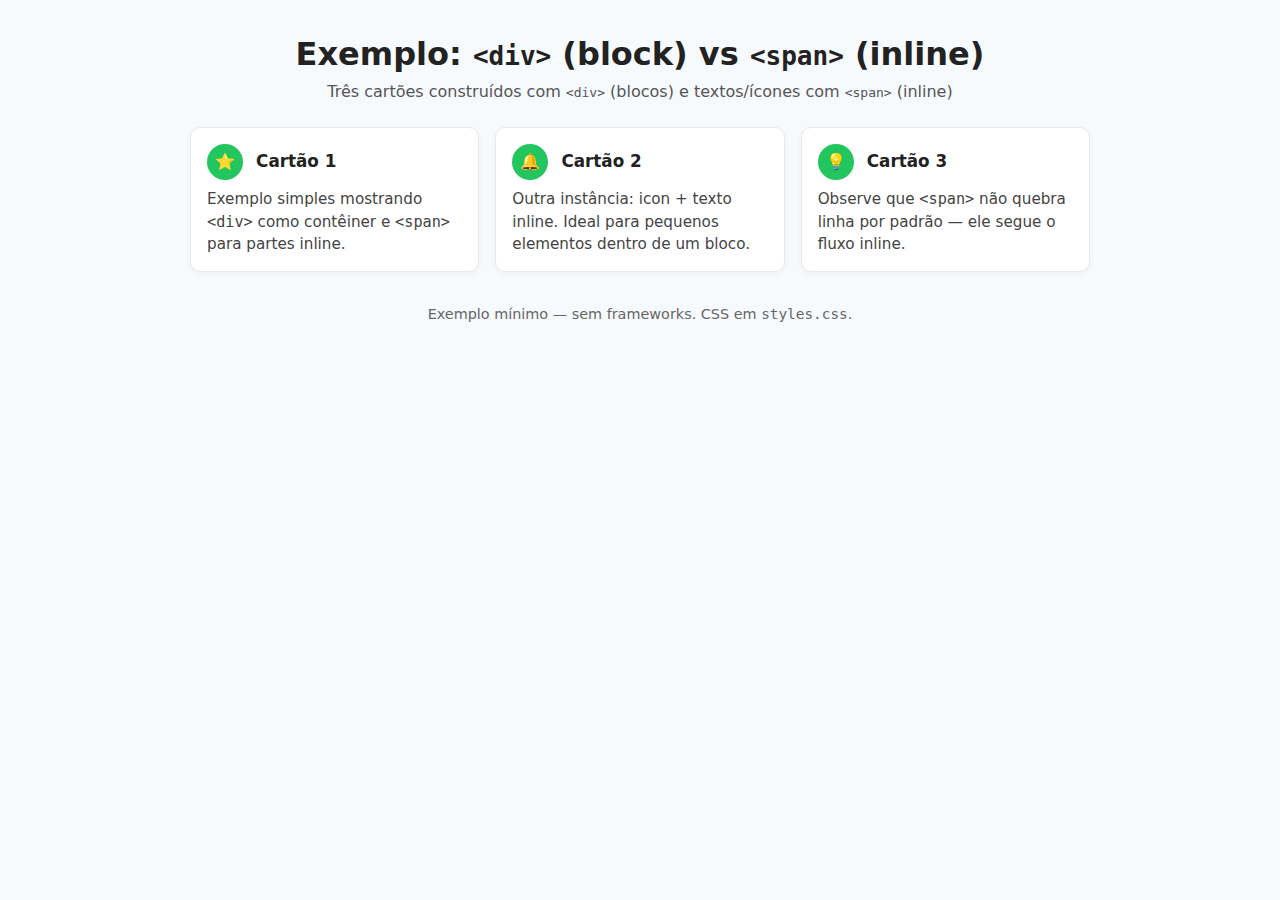
<file: index.html>
<!doctype html>
<html lang="pt-BR">
<head>
  <meta charset="utf-8">
  <meta name="viewport" content="width=device-width,initial-scale=1">
  <title>DIV x SPAN — Exemplo mínimo</title>
  <link rel="stylesheet" href="styles.css">
</head>
<body>
  <header class="site-header">
    <h1>Exemplo: <code>&lt;div&gt;</code> (block) vs <code>&lt;span&gt;</code> (inline)</h1>
    <p class="subtitle">Três cartões construídos com <code>&lt;div&gt;</code> (blocos) e textos/ícones com <code>&lt;span&gt;</code> (inline)</p>
  </header>
  <main>
    <section class="cards" aria-label="Exemplos de cartões">
      <article class="card">
        <div class="card-body">
          <span class="icon" aria-hidden="true">⭐</span>
          <h2 class="card-title"><span class="title-text">Cartão 1</span></h2>
          <p class="card-desc"><span class="desc-text">Exemplo simples mostrando <code>&lt;div&gt;</code> como contêiner e <code>&lt;span&gt;</code> para partes inline.</span></p>
        </div>
      </article>
      <article class="card">
        <div class="card-body">
          <span class="icon" aria-hidden="true">🔔</span>
          <h2 class="card-title"><span class="title-text">Cartão 2</span></h2>
          <p class="card-desc"><span class="desc-text">Outra instância: icon + texto inline. Ideal para pequenos elementos dentro de um bloco.</span></p>
        </div>
      </article>
      <article class="card">
        <div class="card-body">
          <span class="icon" aria-hidden="true">💡</span>
          <h2 class="card-title"><span class="title-text">Cartão 3</span></h2>
          <p class="card-desc"><span class="desc-text">Observe que <code>&lt;span&gt;</code> não quebra linha por padrão — ele segue o fluxo inline.</span></p>
        </div>
      </article>
    </section>
  </main>
  <footer class="site-footer">
    <p>Exemplo mínimo — sem frameworks. CSS em <code>styles.css</code>.</p>
  </footer>
</body>
</html>
</file>
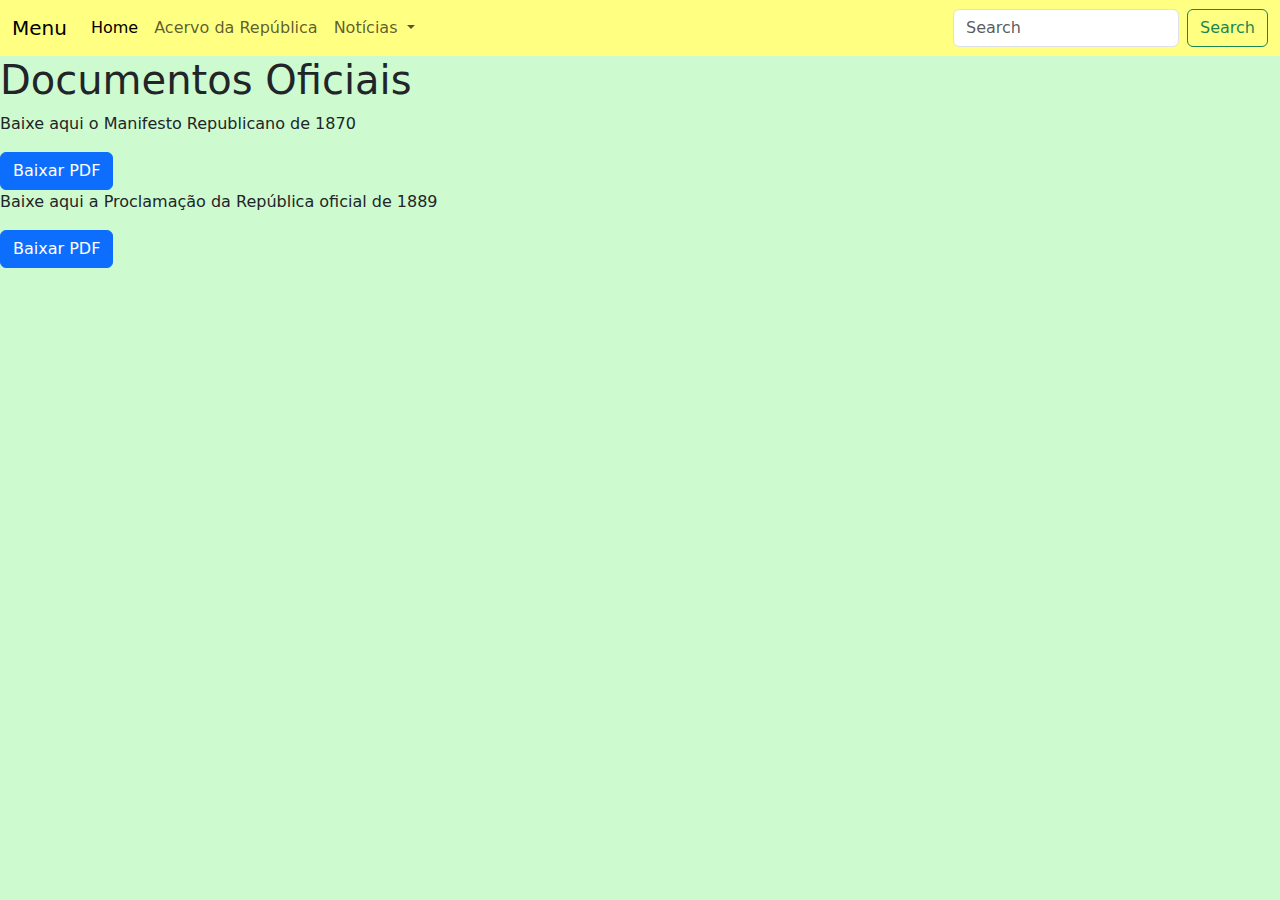
<file: documentos.html>
<!DOCTYPE html>
<html lang="en">
<head>
    <meta charset="UTF-8">
    <meta name="viewport" content="width=device-width, initial-scale=1.0">
    <title>Document</title>
    <link rel="stylesheet" href="https://cdn.jsdelivr.net/npm/bootstrap@5.3.8/dist/css/bootstrap.min.css">
    <script src="https://cdn.jsdelivr.net/npm/bootstrap@5.3.8/dist/js/bootstrap.bundle.min.js"></script>

    <style>
  body {
    background-color: #cefad0; /* Cor de fundo da página */
  } </style>

</head>

<body>
    <nav class="navbar navbar-expand-lg bg-#ffff81;" style="background-color: #ffff81;">
  <div class="container-fluid">
    <a class="navbar-brand" href="#">Menu</a>
    <button class="navbar-toggler" type="button" data-bs-toggle="collapse" data-bs-target="#navbarSupportedContent" aria-controls="navbarSupportedContent" aria-expanded="false" aria-label="Toggle navigation">
      <span class="navbar-toggler-icon"></span>
    </button>
    <div class="collapse navbar-collapse" id="navbarSupportedContent">
      <ul class="navbar-nav me-auto mb-2 mb-lg-0">
        <li class="nav-item">
          <a class="nav-link active" aria-current="page" href="#">Home</a>
        </li>
        <li class="nav-item">
          <a class="nav-link" href="#">Acervo da República</a>
        </li>
        <li class="nav-item dropdown">
          <a class="nav-link dropdown-toggle" href="#" role="button" data-bs-toggle="dropdown" aria-expanded="false">
            Notícias
          </a>
          <ul class="dropdown-menu">
            <li><a class="dropdown-item" href="#">Documentos</a></li>
            <li><a class="dropdown-item" href="#">Galeria</a></li>
            <li><hr class="dropdown-divider"></li>
            <li><a class="dropdown-item" href="#">Curiosidades</a></li>
          </ul>
        </li>
        <li class="nav-item">
          <a class="nav-link disabled" aria-disabled="true"></a>
        </li>
      </ul>
      <form class="d-flex" role="search">
        <input class="form-control me-2" type="search" placeholder="Search" aria-label="Search"/>
        <button class="btn btn-outline-success" type="submit">Search</button>
      </form>
    </div>
  </div>
</nav>

<h1>Documentos Oficiais</h1>

<p>Baixe aqui o Manifesto Republicano de 1870</p>
<a href="https://bibliot3ca.com/manifesto-republicano-brasileiro-de-1870/" class="btn btn-primary" download>Baixar PDF</a>

<p>Baixe aqui a Proclamação da República oficial de 1889</p>
<a href="https://cpdoc.fgv.br/sites/default/files/verbetes/primeira-republica/PROCLAMA%C3%87%C3%83O%20DA%20REP%C3%9ABLICA.pdf" class="btn btn-primary" download>Baixar PDF</a>


</body>
</html>
</file>
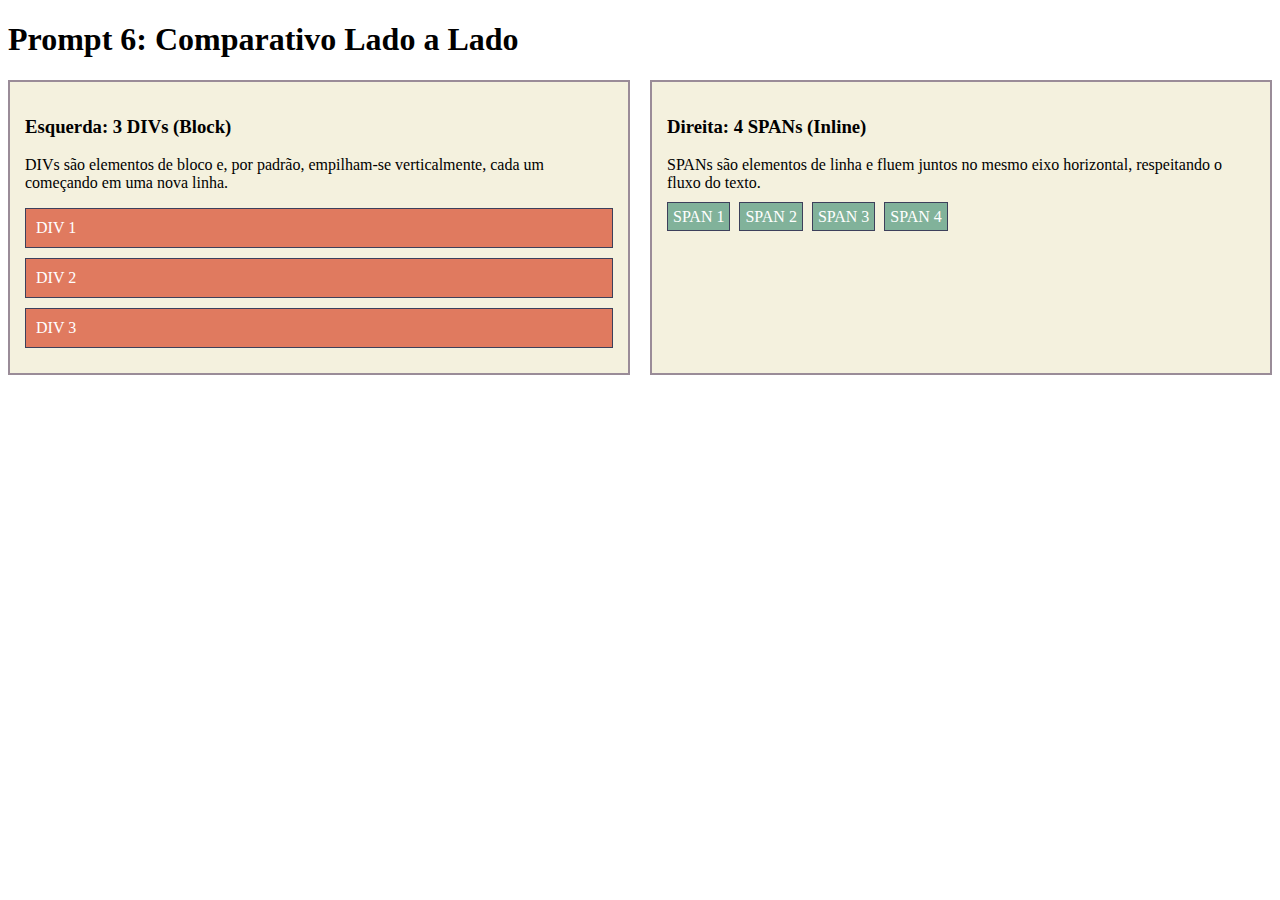
<file: 02-experimentos/comparativo.html>
<!DOCTYPE html>
<html>

<head>
  <meta charset="UTF-8">
  <meta name="viewport" content="width=device-width, initial-scale=1">
  <title>Comparativo Lado a Lado</title>
  <style>
        .comparativo-container { display: flex; justify-content: space-around; gap: 20px; }
        .coluna { flex: 1; border: 2px solid #9a8c98; padding: 15px; background: #f4f1de; }
        .bloco { background: #e07a5f; color: white; padding: 10px; margin-bottom: 10px; border: 1px solid #3d405b; }
        .linha { background: #81b29a; color: white; padding: 5px; margin-right: 5px; border: 1px solid #3d405b; }
    </style>
</head>

<body>
   <h1>Prompt 6: Comparativo Lado a Lado</h1>
    <div class="comparativo-container">
        <div class="coluna">
            <h3>Esquerda: 3 DIVs (Block)</h3>
            <p>DIVs são elementos de bloco e, por padrão, empilham-se verticalmente, cada um começando em uma nova linha.</p>
            <div class="bloco">DIV 1</div>
            <div class="bloco">DIV 2</div>
            <div class="bloco">DIV 3</div>
        </div>
        <div class="coluna">
            <h3>Direita: 4 SPANs (Inline)</h3>
            <p>SPANs são elementos de linha e fluem juntos no mesmo eixo horizontal, respeitando o fluxo do texto.</p>
            <span class="linha">SPAN 1</span>
            <span class="linha">SPAN 2</span>
            <span class="linha">SPAN 3</span>
            <span class="linha">SPAN 4</span>
        </div>
    </div>
</body>

</html>
</file>
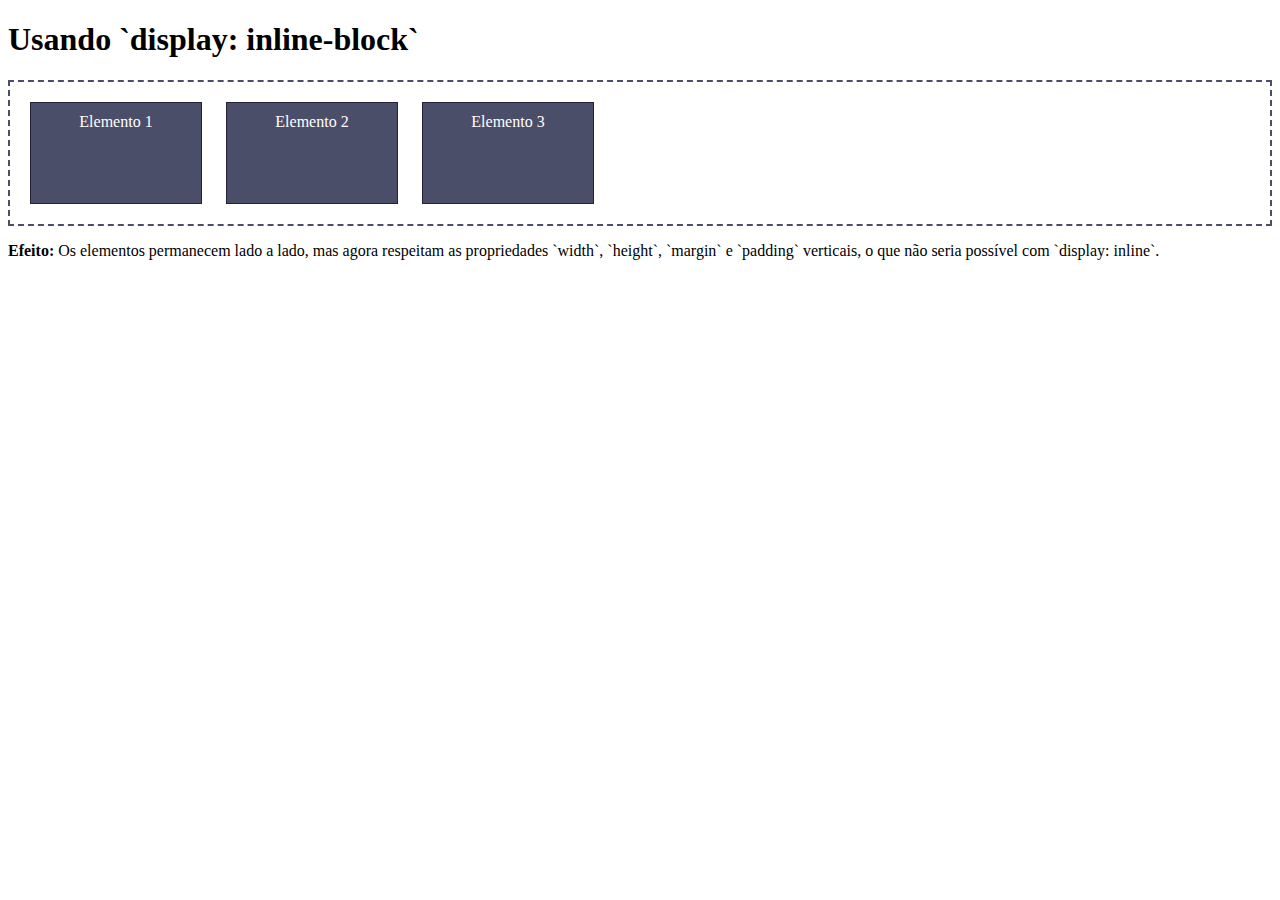
<file: 02-experimentos/Inline-block.html>
<!DOCTYPE html>
<html>

<head>
  <meta charset="UTF-8">
  <meta name="viewport" content="width=device-width, initial-scale=1">
  <title>Experimento: Inline-Block</title>
  <style>
        .container-exp { border: 2px dashed #4a4e69; padding: 10px; margin-top: 20px; }
        .item-span {
             /* * Prompt 5: Usar display:inline-block.
              * Combina o melhor dos dois mundos: permanece na mesma linha (inline)
              * mas aceita dimensões e margens verticais (block).
             */
            display: inline-block;
            width: 150px;
            height: 80px;
            margin: 10px;
            padding: 10px;
            background-color: #4a4e69;
            color: white;
            border: 1px solid #22223b;
            text-align: center;
        }
    </style>
</head>

<body>
  <h1>Usando `display: inline-block`</h1>
    <div class="container-exp">
        <span class="item-span">Elemento 1</span>
        <span class="item-span">Elemento 2</span>
        <span class="item-span">Elemento 3</span>
    </div>
    <p><strong>Efeito:</strong> Os elementos permanecem lado a lado, mas agora respeitam as propriedades `width`, `height`, `margin` e `padding` verticais, o que não seria possível com `display: inline`.</p>
</body>

</html>
</file>
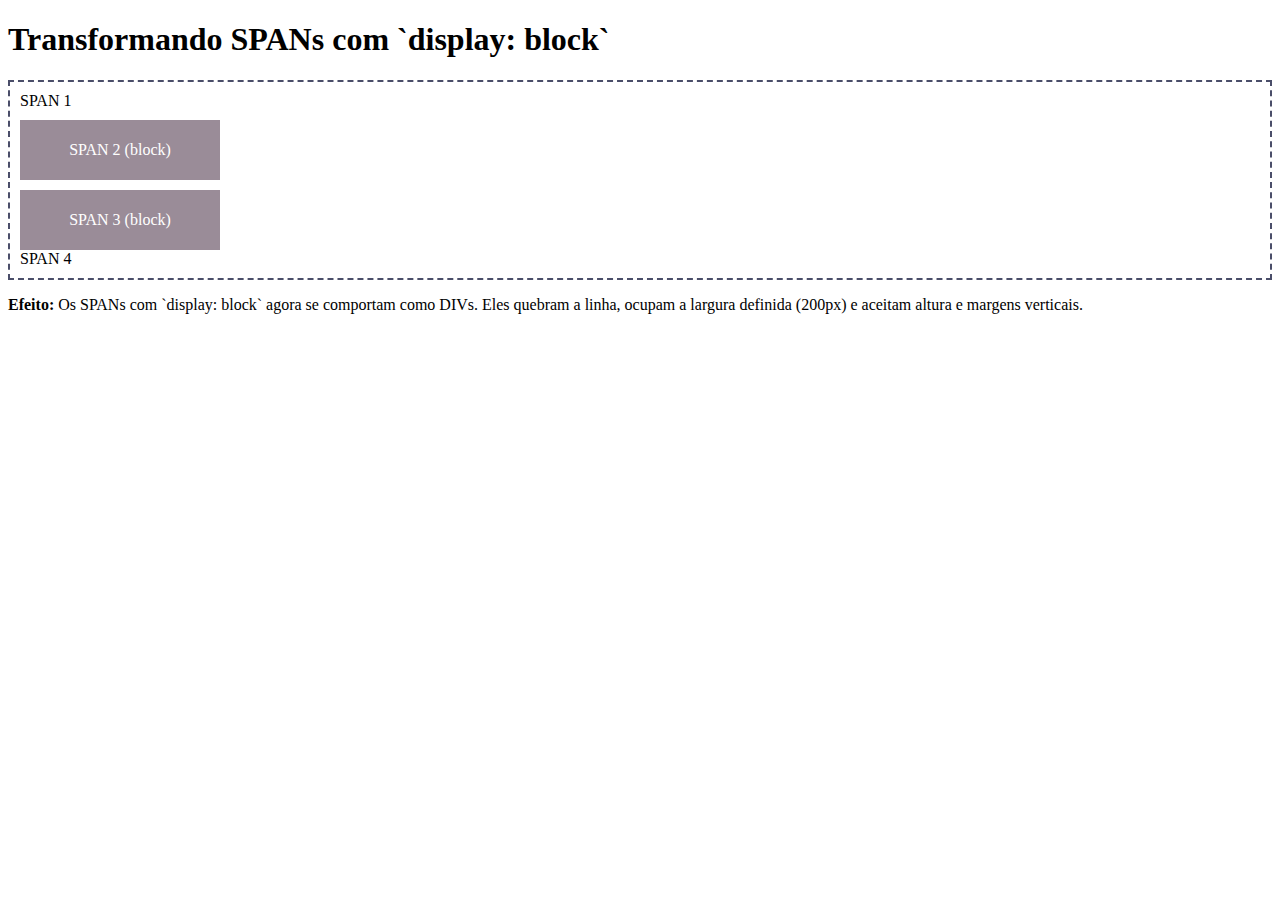
<file: 02-experimentos/inline-para-block.html>
<!DOCTYPE html>
<html>

<head>
  <meta charset="UTF-8">
  <meta name="viewport" content="width=device-width, initial-scale=1">
  <title>Experimento: Inline para Block</title>
   <style>
        .container-exp { border: 2px dashed #4a4e69; padding: 10px; margin-top: 20px; }
        .item-span { background-color: #f2e9e4; border: 1px solid #c9ada7; }
        .transformado {
            /* Prompt 4: Transformar SPANs em blocos com display:block */
            display: block;
            width: 200px; /* Agora a largura é aplicada */
            height: 60px; /* E a altura também */
            margin-top: 10px;
            background-color: #9a8c98;
            color: white;
            text-align: center;
            line-height: 60px;
        }
    </style>
</head>

<body>
   <h1>Transformando SPANs com `display: block`</h1>
    <div class="container-exp">
        <span>SPAN 1</span>
        <span class="transformado">SPAN 2 (block)</span>
        <span class="transformado">SPAN 3 (block)</span>
        <span>SPAN 4</span>
    </div>
    <p><strong>Efeito:</strong> Os SPANs com `display: block` agora se comportam como DIVs. Eles quebram a linha, ocupam a largura definida (200px) e aceitam altura e margens verticais.</p>

  
</body>

</html>
</file>
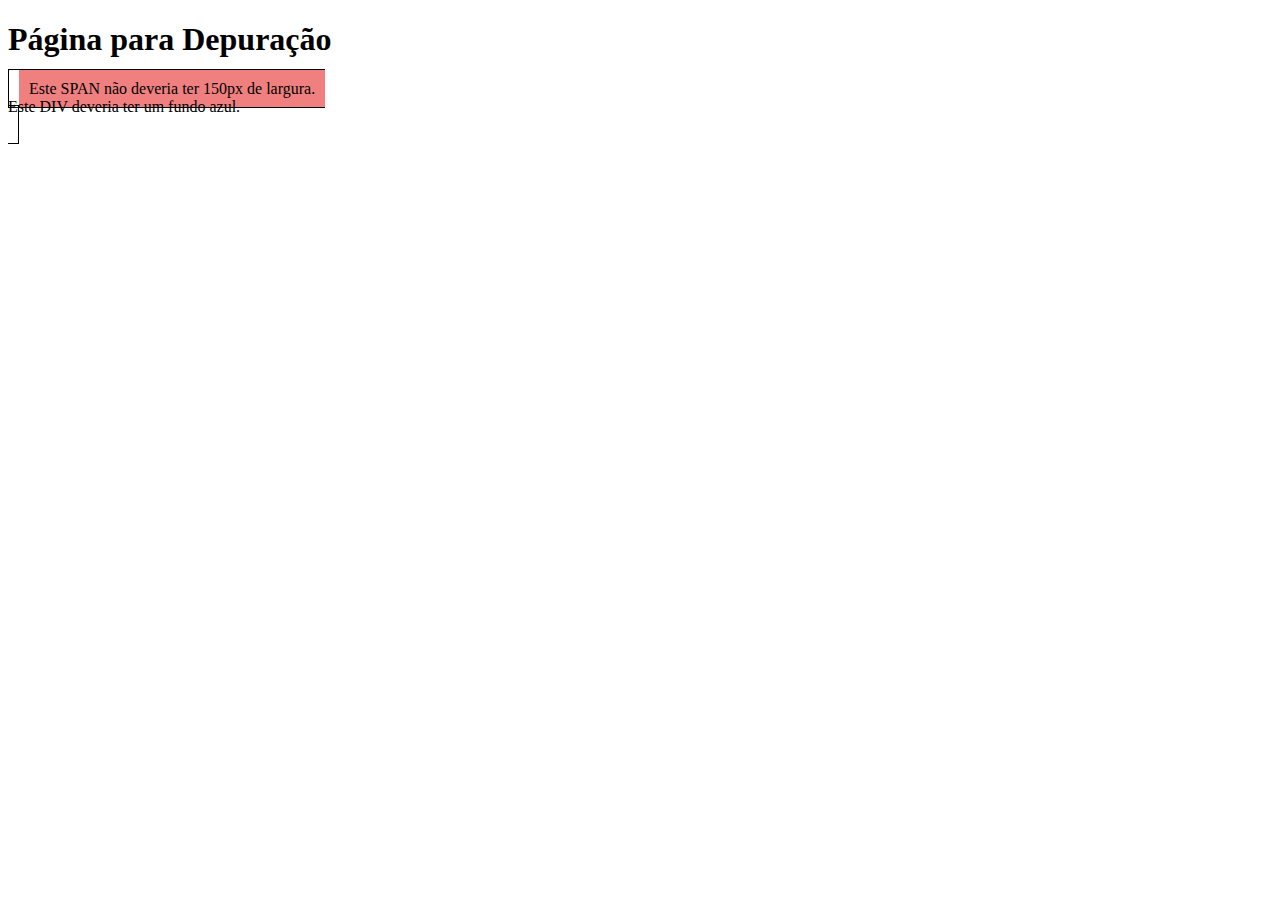
<file: Bugs e correcoes/Codigo-com-bugs.html>
<!DOCTYPE html>
<html>

<head>
  <meta charset="UTF-8">
  <meta name="viewport" content="width=device-width, initial-scale=1">
  <title>Código com Bugs</title>
   <style>
        .container { border: 1px solid black; padding: 10px; }
        .item-inline {
            background-color: lightcoral;
            /* Bug 1: width não se aplica a elementos inline */
            width: 150px; 
            /* Bug 2: margin-top não se aplica a elementos inline */
            margin-top: 30px; 
            padding: 10px;
        }
        /* Bug 3: Seletor incorreto, deveria ser '.item-block' */
        #item-block {
            background-color: lightblue;
            padding: 15px;
            margin: 10px;
        }
        .container {
             /* Bug 4: Fazendo um container de bloco se comportar como inline sem querer */
            display: inline;
        }
    </style>
</head>

<body>
  <h1>Página para Depuração</h1>
    <div class="container">
        <span class="item-inline">Este SPAN não deveria ter 150px de largura.</span>
        <div class="item-block">Este DIV deveria ter um fundo azul.</div>
    </div>
</body>

</html>
</file>
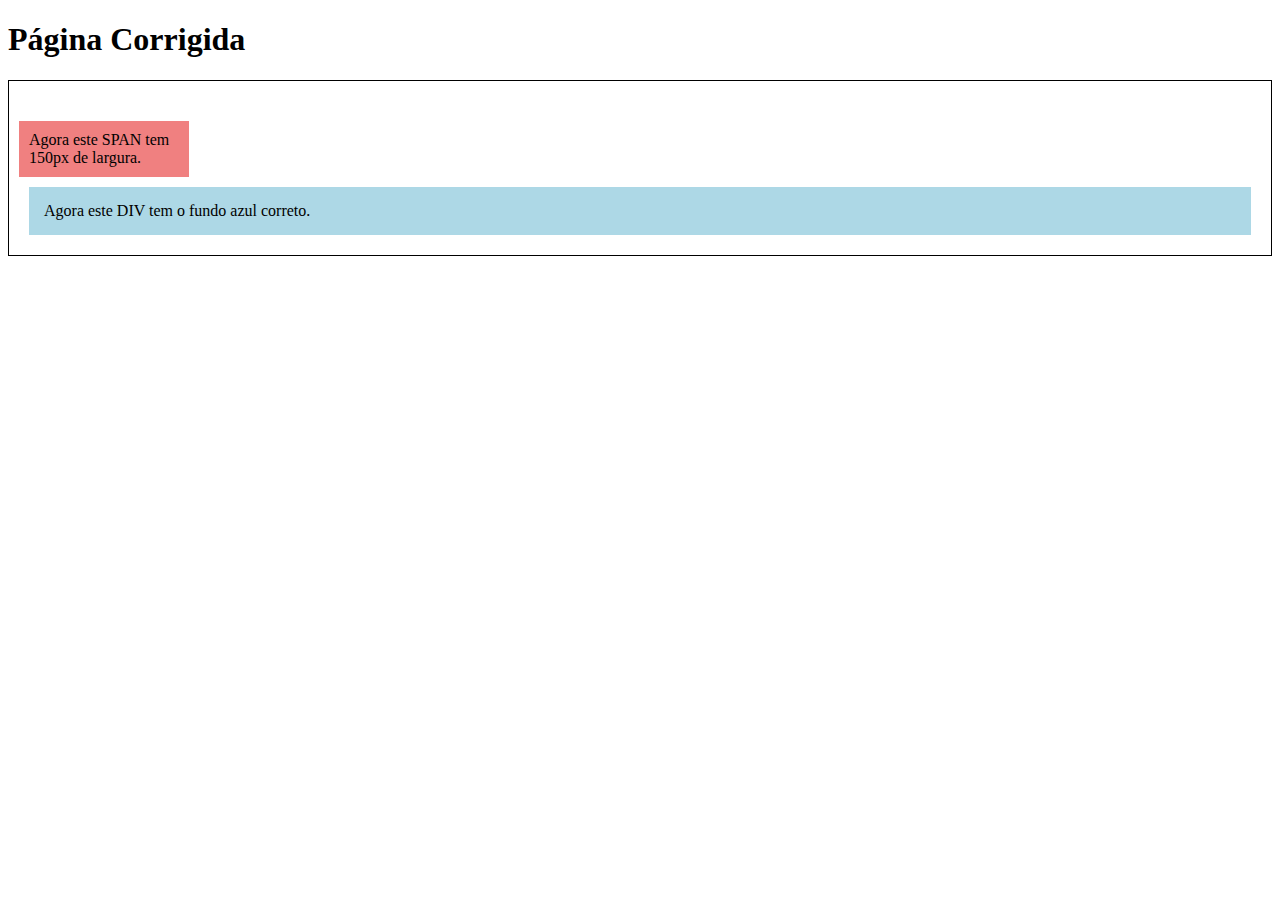
<file: Bugs e correcoes/Correcoes.html>
<!DOCTYPE html>
<html>

<head>
  <meta charset="UTF-8">
  <meta name="viewport" content="width=device-width, initial-scale=1">
  <title>Código Corrigido</title>
  <style>
        .container { 
            border: 1px solid black; 
            padding: 10px;
            /* Correção 4: Removido o 'display: inline' para que o container se comporte como um bloco. */
        }
        .item-inline {
            background-color: lightcoral;
            padding: 10px;
            /* Correção 1 e 2: Para aplicar width e margin-top, o display foi mudado para inline-block. */
            display: inline-block;
            width: 150px; 
            margin-top: 30px; 
        }
        /* Correção 3: Seletor ajustado de '#item-block' para '.item-block' para corresponder à classe no HTML. */
        .item-block {
            background-color: lightblue;
            padding: 15px;
            margin: 10px;
        }
    </style>
</head>

<body>
  <h1>Página Corrigida</h1>
    <div class="container">
        <span class="item-inline">Agora este SPAN tem 150px de largura.</span>
        <div class="item-block">Agora este DIV tem o fundo azul correto.</div>
    </div>
</body>

</html>
</file>
<file: styles.css>
* { box-sizing: border-box; margin: 0; padding: 0; }

body {
  font-family: system-ui, -apple-system, 'Segoe UI', Roboto, 'Helvetica Neue', Arial;
  line-height: 1.4;
  color: #222;
  background: #f7fafc;
  padding: 2rem;
}

.site-header { text-align: center; margin-bottom: 1.5rem; }
.site-header .subtitle { color: #555; margin-top: 0.25rem; }

.cards {
  display: grid;
  grid-template-columns: repeat(auto-fit, minmax(220px, 1fr));
  gap: 1rem;
  max-width: 900px;
  margin: 0 auto 2rem;
}

.card {
  background: white;
  border: 1px solid #e6e9ee;
  border-radius: 10px;
  box-shadow: 0 2px 6px rgba(16,24,40,0.04);
  overflow: hidden;
}

.card-body { padding: 1rem; }

.icon {
  display: inline-block;
  min-width: 36px;
  min-height: 36px;
  line-height: 36px;
  text-align: center;
  border-radius: 50%;
  background: #22c55e;
  color: white;
  margin-right: 0.5rem;
  vertical-align: middle;
  font-size: 1rem;
}

.card-title {
  display: inline-block;
  font-size: 1.05rem;
  margin: 0.25rem 0;
}

.title-text { font-weight: 600; }

.card-desc { color: #444; margin-top: 0.5rem; }
.desc-text { font-size: 0.95rem; }

.site-footer { text-align: center; color: #666; font-size: 0.9rem; }

@media (max-width: 420px) {
  .icon { min-width: 32px; min-height: 32px; line-height: 32px; }
}
</file>
